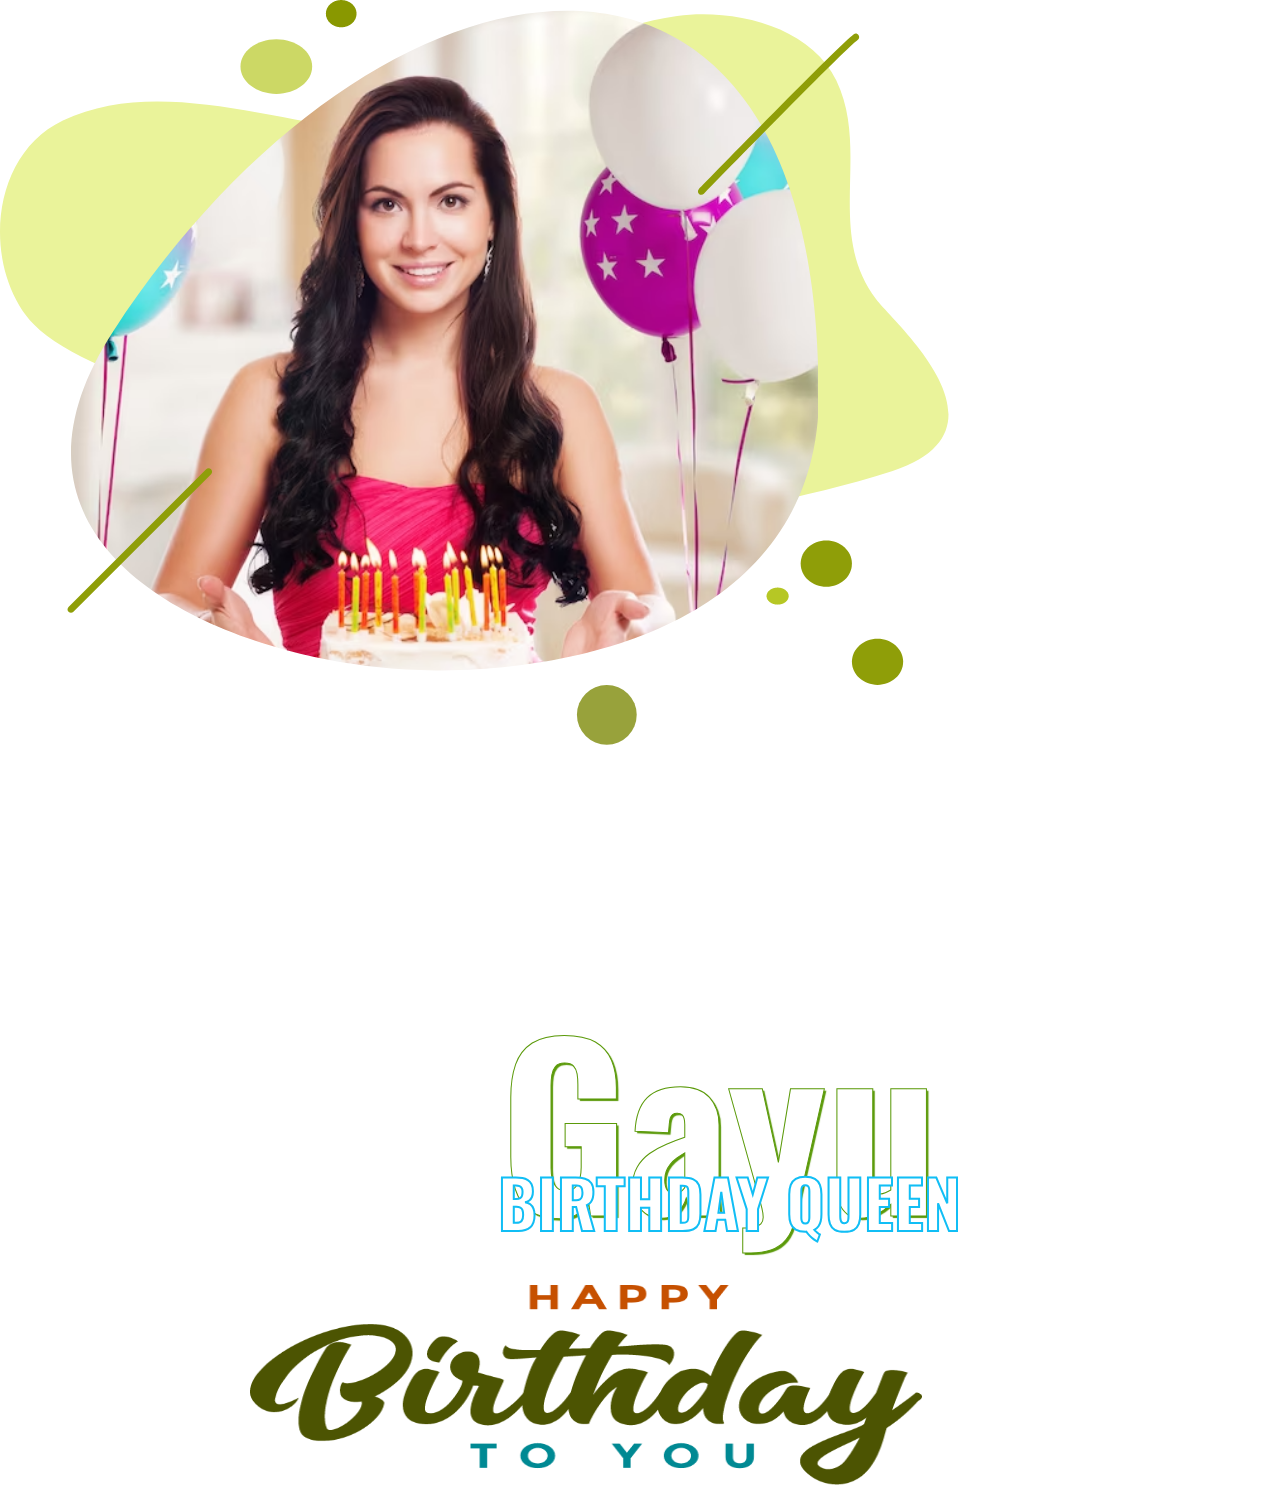
<file: birthday section/index.html>
<!doctype html>
<html lang="en">

<head>
    <!-- Required meta tags -->
    <meta charset="utf-8">
    <meta name="viewport" content="width=device-width, initial-scale=1">

    <!-- Bootstrap CSS -->
    <link href="https://cdn.jsdelivr.net/npm/bootstrap@5.0.2/dist/css/bootstrap.min.css" rel="stylesheet"
        integrity="sha384-EVSTQN3/azprG1Anm3QDgpJLIm9Nao0Yz1ztcQTwFspd3yD65VohhpuuCOmLASjC" crossorigin="anonymous">
    <link rel="stylesheet" href="./css/birthday.css">
    <link rel="stylesheet" href="./css/respon.css">
    <link rel="stylesheet" href="./css/respon2.css">
    <link rel="preconnect" href="https://fonts.googleapis.com">
    <link rel="preconnect" href="https://fonts.gstatic.com" crossorigin>
    <link href="https://fonts.googleapis.com/css2?family=Oswald:wght@200;300;400;500;600;700&display=swap"
        rel="stylesheet">
    <title>Hello, world!</title>
</head>

<body>
    <section class="birthday">
        <div class="container-fluid">
            <div class="row">
                <div class="col-lg-6 col-md-6 col-5">

                    <div class="birthday-sec">
                        <span><img src="./img/Group 43.png" alt="" srcset=""></span>
                    </div>
                </div>


                <div class="col-lg-6 col-md-6 col-7">

                    <div class="birthday-sec1">
                        <h1>Gayu</h1>
                        <h2>BIRTHDAY QUEEN</h2>
                        <span><img src="./img/Group 123.png" alt="" srcset=""></span>
                    </div>
                </div>


            </div>
        </div>
    </section>

    <!-- Optional JavaScript; choose one of the two! -->

    <!-- Option 1: Bootstrap Bundle with Popper -->
    <script src="https://cdn.jsdelivr.net/npm/bootstrap@5.0.2/dist/js/bootstrap.bundle.min.js"
        integrity="sha384-MrcW6ZMFYlzcLA8Nl+NtUVF0sA7MsXsP1UyJoMp4YLEuNSfAP+JcXn/tWtIaxVXM"
        crossorigin="anonymous"></script>

    <!-- Option 2: Separate Popper and Bootstrap JS -->
    <!--
    <script src="https://cdn.jsdelivr.net/npm/@popperjs/core@2.9.2/dist/umd/popper.min.js" integrity="sha384-IQsoLXl5PILFhosVNubq5LC7Qb9DXgDA9i+tQ8Zj3iwWAwPtgFTxbJ8NT4GN1R8p" crossorigin="anonymous"></script>
    <script src="https://cdn.jsdelivr.net/npm/bootstrap@5.0.2/dist/js/bootstrap.min.js" integrity="sha384-cVKIPhGWiC2Al4u+LWgxfKTRIcfu0JTxR+EQDz/bgldoEyl4H0zUF0QKbrJ0EcQF" crossorigin="anonymous"></script>
    -->
</body>

</html>
</file>
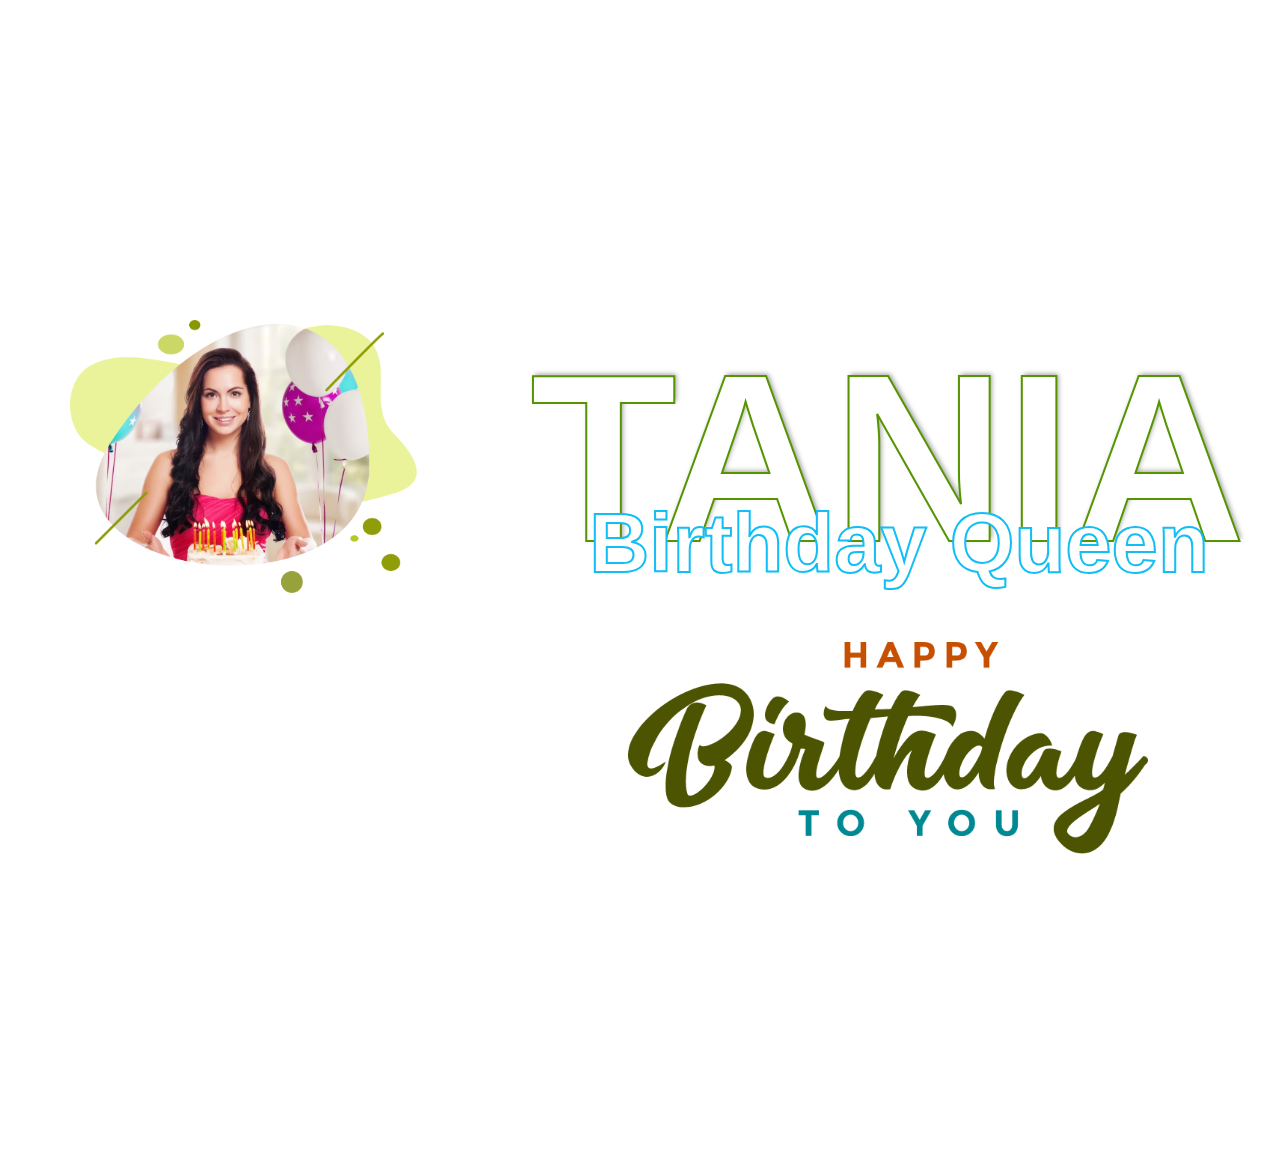
<file: TextSection/index.html>
<!DOCTYPE html>
<html lang="en">
<head>
    <meta charset="UTF-8">
    <meta http-equiv="X-UA-Compatible" content="IE=edge">
    <meta name="viewport" content="width=device-width, initial-scale=1.0">
    <title>Tania text Section </title>
    <link rel="stylesheet" href="style.css">
</head>
<body>
    <div class="innerDiv"></div>


    <!-- Birthday Text Section -->
    <div class="mainTextSection">
        <div class="textsection1">
            <img src="./img/Group 43.png" alt="">
        </div>
        <div class="textsection2">
            <div class="text1">
                <h1>TANIA</h1>
                <h2>Birthday Queen</h2>
            </div>
            <div class="text2">
                <img src="./img/Group 123.png" alt="">
            </div>
            
        </div>
    </div>

    <div class="innerDiv"></div>
</body>
</html>
</file>
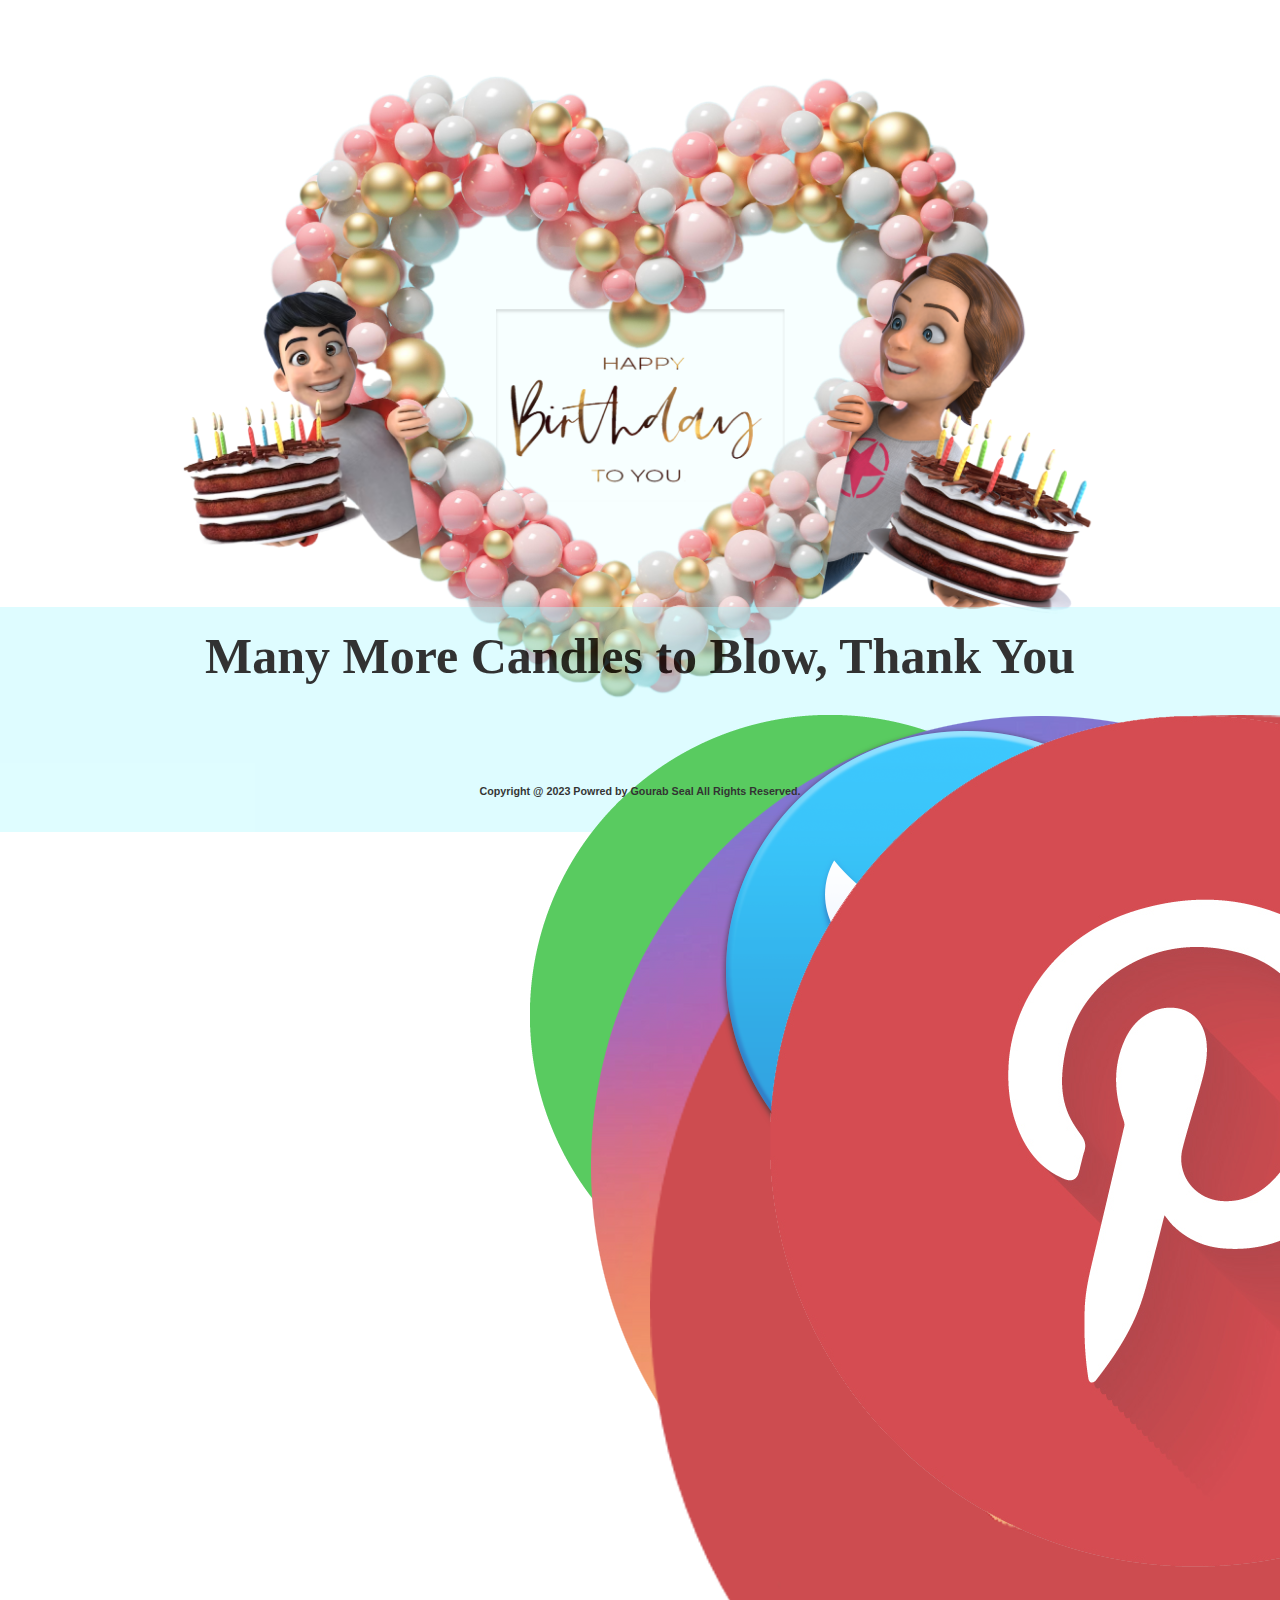
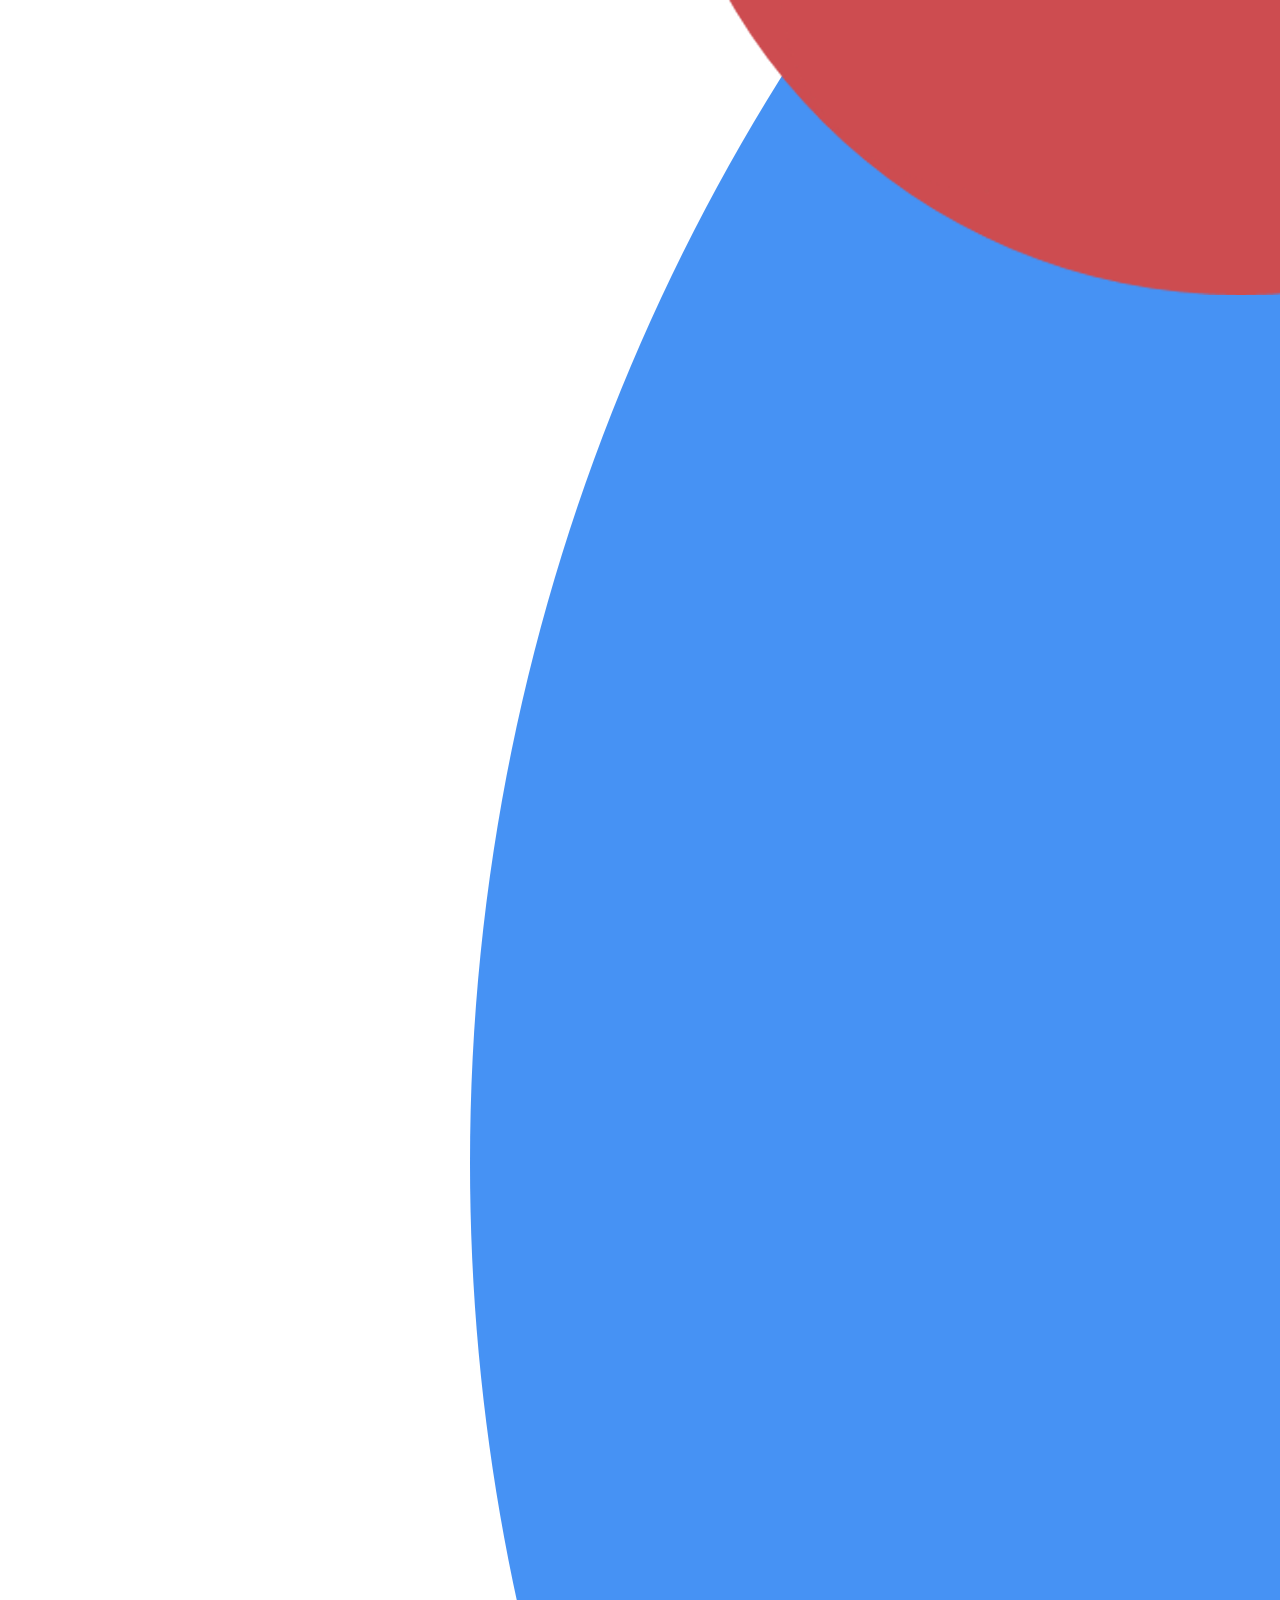
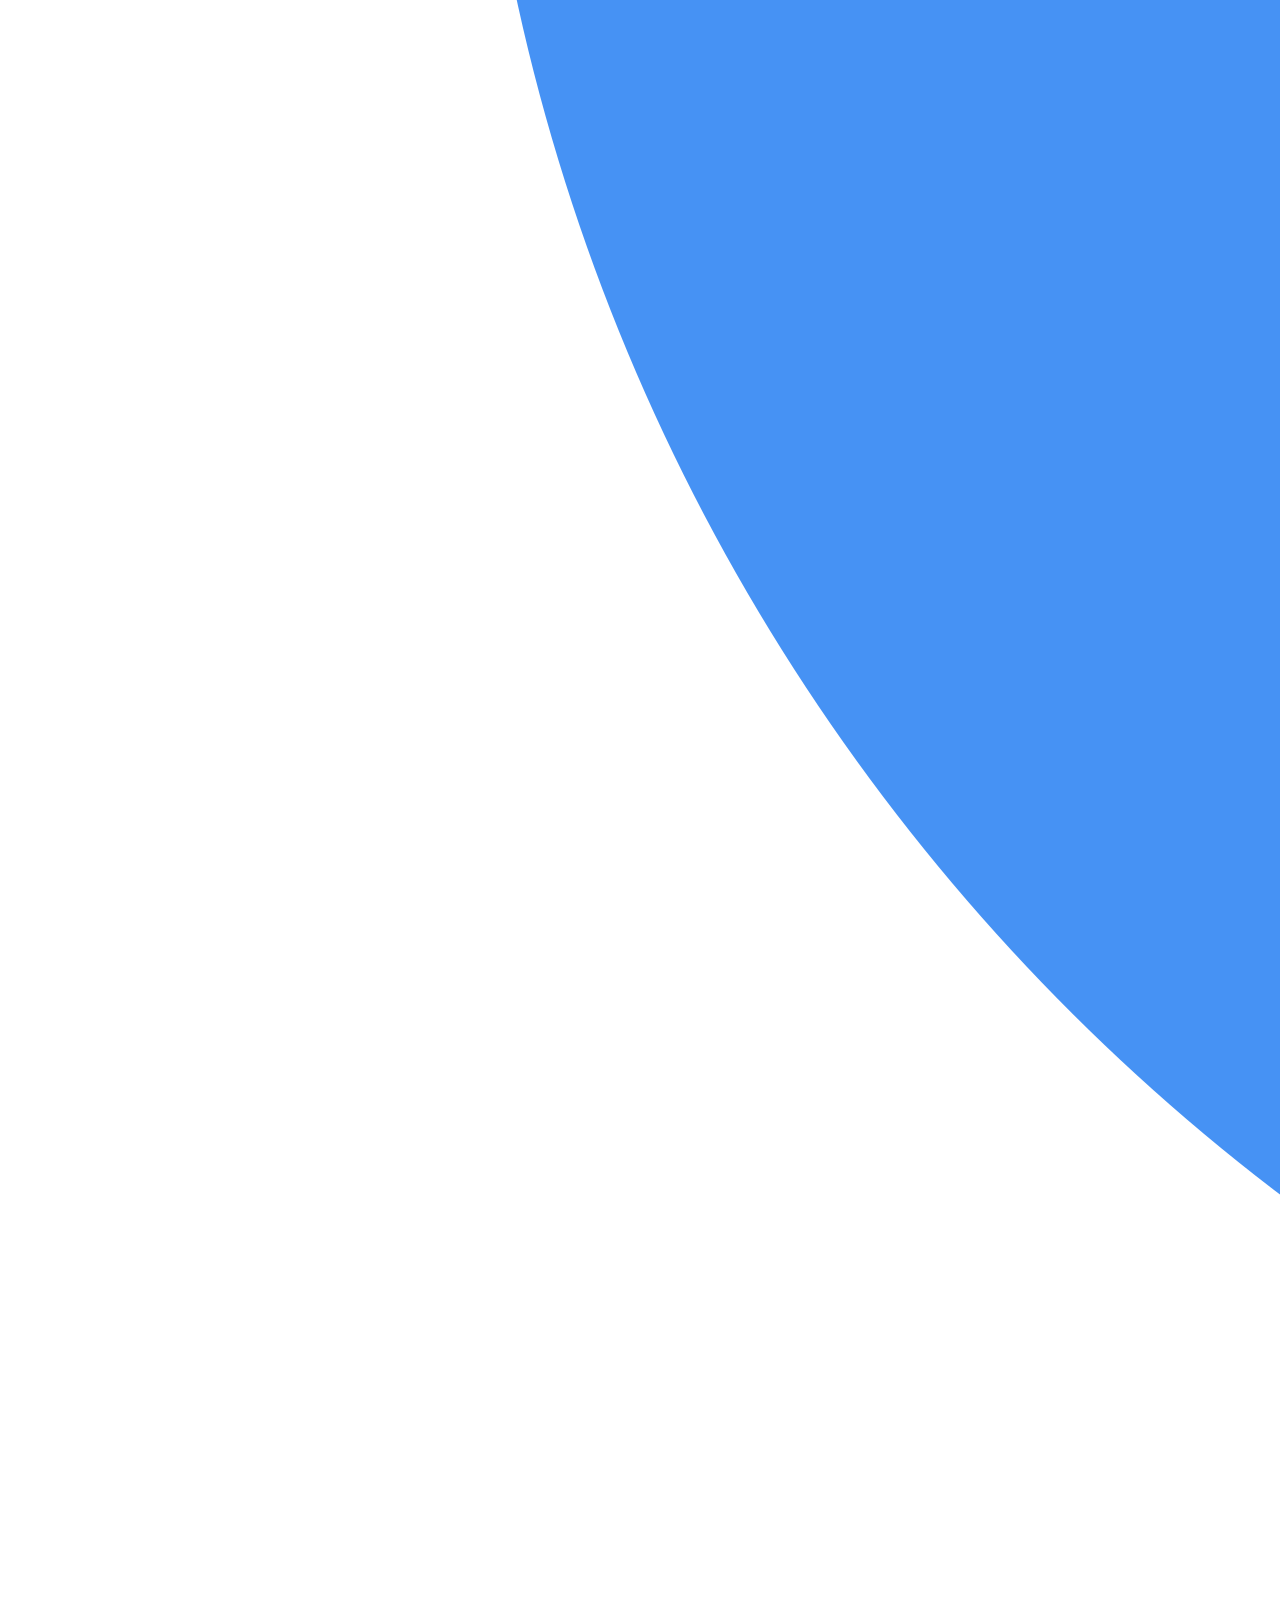
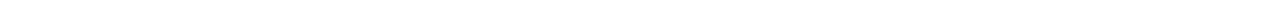
<file: footer/footer.html>
<!doctype html>
<html lang="en">
  <head>
    <!-- Required meta tags -->
    <meta charset="utf-8">
    <meta name="viewport" content="width=device-width, initial-scale=1">

    <!-- Bootstrap CSS -->
    <link href="https://cdn.jsdelivr.net/npm/bootstrap@5.0.2/dist/css/bootstrap.min.css" rel="stylesheet" integrity="sha384-EVSTQN3/azprG1Anm3QDgpJLIm9Nao0Yz1ztcQTwFspd3yD65VohhpuuCOmLASjC" crossorigin="anonymous">
    <!-- <link rel="preconnect" href="https://fonts.googleapis.com">
    <link rel="preconnect" href="https://fonts.gstatic.com" crossorigin>
    <link href="https://fonts.googleapis.com/css2?family=Great+Vibes&display=swap" rel="stylesheet">
    <link rel="preconnect" href="https://fonts.googleapis.com">
    <link rel="preconnect" href="https://fonts.gstatic.com" crossorigin>
    <link href="https://fonts.cdnfonts.com/css/violia" rel="stylesheet">
    <link rel="stylesheet" href="https://cdnjs.cloudflare.com/ajax/libs/font-awesome/6.4.0/css/all.min.css" integrity="sha512-iecdLmaskl7CVkqkXNQ/ZH/XLlvWZOJyj7Yy7tcenmpD1ypASozpmT/E0iPtmFIB46ZmdtAc9eNBvH0H/ZpiBw==" crossorigin="anonymous" referrerpolicy="no-referrer" />
    <link rel="preconnect" href="https://fonts.googleapis.com">
<link rel="preconnect" href="https://fonts.gstatic.com" crossorigin>
<link href="https://fonts.googleapis.com/css2?family=Moon+Dance&display=swap" rel="stylesheet">
                
    <link href="https://fonts.googleapis.com/css2?family=Dancing+Script:wght@400;500;600;700&display=swap" rel="stylesheet"> -->
    <link rel="stylesheet" href="./css/footer.css">

    <link rel="stylesheet" href="./css/icon.css">
    <title>footer</title>
  </head>
  <body>
    <section class="footer">
        <div class="container">
            <div class="footer-main">
                <div class="footer-img">
                    <span><img src="./img/birth day footer.png" width=100% alt=""></span>
                    <div class="footer-txt">
                        
                      <span><img src="./img/STAR.png" width=45% alt=""></span>
                    </div>
                </div>
              
            </div>
        </div>
        </section>
        
        <section class="copyright">
        <div class="container-fluid manythings">
        <div class="copy-text">

            <div class="more">
                <h1>Many More Candles to Blow,
                    Thank You</h1>
                <div class="logoContainer">
                    <div class="mainLogo">
                      <div class="box-1 box"><a href="https://www.facebook.com/login/"><img src="./img/facebook.png" alt=""></a></div>
                      <div class="box-2 box"><a href="https://web.whatsapp.com/"><img src="./img/whatsapp.png" alt=""></a></div>
                      <div class="box-3 box"><a href="https://www.instagram.com/accounts/login/"><img src="./img/instagram.png" alt=""></a></div>
                      <div class="box-4 box"><a href="https://www.youtube.com/account"><img src="./img/youtube.png" alt=""></a></div>
                      <div class="box-5 box"><a href="https://twitter.com/i/flow/login"><img src="./img/twitter.png" alt=""></a></div>
                      <div class="box-6 box"><a href="https://in.pinterest.com/"><img src="./img/pinsart.png" alt=""></a></div>
                    </div>
                  </div>
                <h6>Copyright @ 2023 Powred by Gourab Seal All Rights Reserved.</h6>
            </div>
            
        </div>
        
        <div class="copy-img">
          <!-- <span><img src="./img/STAR.png"  width = 30% alt=""></span> -->
        </div>
        
        </div>
        
        </section>
        
        
        
        

    <!-- Optional JavaScript; choose one of the two! -->

    <!-- Option 1: Bootstrap Bundle with Popper -->
    <script src="https://cdn.jsdelivr.net/npm/bootstrap@5.0.2/dist/js/bootstrap.bundle.min.js" integrity="sha384-MrcW6ZMFYlzcLA8Nl+NtUVF0sA7MsXsP1UyJoMp4YLEuNSfAP+JcXn/tWtIaxVXM" crossorigin="anonymous"></script>

    <!-- Option 2: Separate Popper and Bootstrap JS -->
    <!--
    <script src="https://cdn.jsdelivr.net/npm/@popperjs/core@2.9.2/dist/umd/popper.min.js" integrity="sha384-IQsoLXl5PILFhosVNubq5LC7Qb9DXgDA9i+tQ8Zj3iwWAwPtgFTxbJ8NT4GN1R8p" crossorigin="anonymous"></script>
    <script src="https://cdn.jsdelivr.net/npm/bootstrap@5.0.2/dist/js/bootstrap.min.js" integrity="sha384-cVKIPhGWiC2Al4u+LWgxfKTRIcfu0JTxR+EQDz/bgldoEyl4H0zUF0QKbrJ0EcQF" crossorigin="anonymous"></script>
    -->
  </body>
</html>
</file>
<file: birthday section/css/birthday.css>
*{
    padding: 0;
    margin: 0;
}

span{
    display: block !important;
}

.birthday-sec1{

    margin-top: 16%;
}

.birthday-sec1 h1{

    text-align: center;
    padding-left: 158px;
    font-family: Oswald, sans-serif;
    color: white;
            font-size: 220px;
            -webkit-text-stroke-width: 1px;
            -webkit-text-stroke-color: #5B9A0A;
            text-shadow: 2px 2px 1px #5B9A0A;
}


.birthday-sec1 h2{
    text-align: center;
    margin-bottom: 35px;
    padding-left: 178px;
    font-family: 'Oswald', sans-serif;
    font-size: 66px;
    color: white;
    -webkit-text-stroke-width: 2px;
    -webkit-text-stroke-color: #11BEF5;
    
    margin-top: -10%;
}



.birthday-sec1 span img {
    width: 672px;
    height: 200px;
    text-align: center;
    padding-left: 250px;
}
</file>
<file: birthday section/css/respon.css>
/* tab */

@media (max-width:915px) {

    .birthday-sec span img {
        width: 100%;
        height: 355px;
        margin-top: 22%;

    }


    .birthday-sec1 h1 {
        text-align: center;
        padding-left: 1px;
        font-family: Oswald, sans-serif;
        color: white;
        font-size: 140px;
        -webkit-text-stroke-width: 1px;
        -webkit-text-stroke-color: #5B9A0A;
        text-shadow: 2px 2px 1px #5B9A0A;
    }

    .birthday-sec1 h2 {
        text-align: center;
        margin-bottom: 16px;
        padding-left: 13px;
        font-family: 'Oswald', sans-serif;
        font-size: 48px;
        color: white;
        -webkit-text-stroke-width: 1px;
        -webkit-text-stroke-color: #11BEF5;
        margin-top: -13%;
    }

    .birthday-sec1 span img {
        width: 380px;
        height: 170px;
        text-align: center;
        padding-left: 11px;
    }

}
</file>
<file: birthday section/css/respon2.css>
@media (max-width:455px) {
    .birthday-sec1 h1 {
        text-align: center;
        padding-left: 1px;
        font-family: Oswald, sans-serif;
        color: white;
        font-size: 65px;
        -webkit-text-stroke-width: 1px;
        -webkit-text-stroke-color: #5B9A0A;
        text-shadow: 2px 2px 1px #5B9A0A;
    }


    .birthday-sec1 h2 {
        text-align: center;
        margin-bottom: 16px;
        padding-left: 13px;
        font-family: 'Oswald', sans-serif;
        font-size: 22px;
        color: white;
        -webkit-text-stroke-width: 1px;
        -webkit-text-stroke-color: #11BEF5;
        margin-top: -22%;
    }


    .birthday-sec1 span img {
        width: 209px;
        height: 111px;
        text-align: center;
        padding-left: 11px;
    }

    .birthday-sec span img {
        width: 124%;
        height: 202px;
        margin-top: 19%;
    }

    .birthday-sec1 span img {
        width: 212px;
        height: 79px;
        text-align: center;
        padding-left: 20px;
    }


}

/* tab */

@media (max-width:915px) {

    .birthday-sec span img {
        width: 100%;
        /* height: 355px; */
        margin-top: 22%;

    }


    .birthday-sec1 h1 {
        text-align: center;
        padding-left: 1px;
        font-family: Oswald, sans-serif;
        color: white;
        font-size: 80px;
        -webkit-text-stroke-width: 1px;
        -webkit-text-stroke-color: #5B9A0A;
        text-shadow: 2px 2px 1px #5B9A0A;
    }

    .birthday-sec1 h2 {
        text-align: center;
        margin-bottom: 16px;
        padding-left: 13px;
        font-family: 'Oswald', sans-serif;
        font-size: 48px;
        color: white;
        -webkit-text-stroke-width: 1px;
        -webkit-text-stroke-color: #11BEF5;
        margin-top: -20%;
    }

    .birthday-sec1 span img {
        /* width: 380px;
        height: 170px; */
        width: 100%;
        text-align: center;
        padding-left: 11px;
    }

}
</file>
<file: TextSection/style.css>
*{
    margin: 0;
    padding: 0;
    box-sizing: border-box;
}
.innerDiv{
    width: 100%;
    height: 300px;
}

.mainTextSection{
    width: 100%;
    display: flex;
    padding: 20px;
}

.mainTextSection .textsection1{
    width: 40%;
}
.mainTextSection .textsection2{
    width: 60%;
    display: flex;
    flex-direction: column;
    align-items: center;
    justify-content: center;
    gap: 50px;
}
.textsection1 img{
    width: 70%;
    margin-left: 10%;
}

.textsection2 .text1{
    width: 100%;
    display: flex;
    flex-direction: column;
    align-items: center;
}
.textsection2 .text2{
    width: 100%;
    display: flex;
    justify-content: center;
}

.text1 h1{
    text-align: center;
    font-family: Oswald, sans-serif;
    color: white;
    font-size: 15rem;
    -webkit-text-stroke-width: 2px;
    -webkit-text-stroke-color: #559501;
    text-shadow: 2px -2px 5px #9fa09e;
}

.text1 h2{
    text-align: center;
    font-family: 'Oswald', sans-serif;
    font-size: 5.2rem;
    color: white;
    -webkit-text-stroke-width: 2px;
    -webkit-text-stroke-color: #11BEF5;
    margin-top: -100px;
    padding-left: 22px;
}

.text2 img{
    width: 70%;
}

@media(max-width:950px){
    .mainTextSection .textsection2{
        gap: 20px;
    }

    .text1 h1{
        font-size: 9rem;
    }

    .text1 h2{
        font-size: 3.2rem;
        position: absolute;
        margin-top: 100px;
    }

    .text2 img{
        width: 60%;
    }
}


@media(max-width:640px){
    .mainTextSection .textsection2{
        gap: 15px;
    }

    .text1 h1{
        font-size: 6.5rem;
    }

    .text1 h2{
        font-size: 2.2rem;
        margin-top: 80px;
    }
    
    .text2 img{
        width: 50%;
    }
}

@media(max-width:480px){
    .mainTextSection .textsection2{
        gap: 10px;
    }

    .text1 h1{
        font-size: 4.5rem;
    }

    .text1 h2{
        font-size: 25px;
        margin-top: 50px;
    }
    
    .text2 img{
        width: 50%;
    }
}
</file>
<file: footer/css/footer.css>
* {
    padding: 0;
    margin: 0;
    box-sizing: border-box;
    font-family: 'DM Sans', sans-serif;
    scroll-behavior: smooth;
  }
  
  a {
    text-decoration: none !important;
  }
  
  ul {
    list-style-type: none;
  }
  
  span {
    display: block !important;
  }
  
.footer-img{
    position: relative;
}


.footer-txt{
    position: absolute;
    top: 74%;
    left: -42%;
    text-align: center;
    z-index: 99;
}

.footer-txt h1{
    font-weight: bolder;
    font-family: 'Great Vibes', cursive;
}


.footer-txt h4{
    font-family: 'Dancing Script', cursive;
    font-size: 35px;
                                                
    /* font-weight: bolder; */
    font-weight: 900;
}
/* footer section end */

/* copyright section start */

.manythings{
    
    width: 100%;
}
.copy-text h1 {
  text-align: center;
  font-family: 'Dancing Script', cursive;
  font-size: 50px;
  font-weight: 900;
}

.copy-text{
    background-color:rgba(174,249,255,.5);
    padding: 20px;
opacity: 0.8;
}

.copy-text h6 {
  text-align: center;
  padding-bottom: 15px;
  font-weight: 900;
}
.copyright{
  

  margin-top: -13rem;
 
}


.copy-img{
    margin-top: -15rem;
    margin-left: -60px;
    position: absolute;
    
}
.copy-img img{
  width: 30%;
}

@media(max-width:912px){


  .copyright{
    background-color: #fff;
    opacity: .8;
    margin-top: -8rem;
   
  }
  .copy-text {
    background-color: #AEF9FF;
    padding: 23px;
    opacity: 0.8;
}




  .copy-text h1 {
    text-align: center;
    font-size: 25px;
    margin-bottom: 20px;
}
    
.logoContainer {
   
    padding-bottom: 37px !important;
}

.copy-text h6 {
  text-align: center;
  margin-top: -2rem;
}

.copy-img{
  margin-top: -10rem;
  margin-left: -25px;
  position: absolute;
}


.logoContainer {
 
  margin-top: -1rem !important;
  padding-bottom: 15px;
}

.footer-txt {
    position: absolute;
    top: 77%;
    left: 0%;
    width: 45%;
    z-index: 999;
}
.footer-txt  span img{
  background-color: red;
  width: 50%;
}



.copy-text h6 {
  text-align: center;
  padding-bottom: 5px;
}

}

/* end tab view */


/* start mobile view */
@media(max-width:586px){

  .copy-text h1 {
    text-align: center;
    font-size: 16px;
}

.copyright {
  background-color: #fff;
  opacity: .8;
  margin-top: -5rem;
  padding-bottom: 27px;
}
.copy-text h6 {
  text-align: center;
  padding-bottom: 0px;
  font-size: 12px;
}


  .copy-img{
    margin-top: -10rem;
    margin-left: -40px;
    position: absolute;
  }


.copy-img img{
  width: 30%;
}
.logoContainer {
  margin-top: -2rem !important;
  padding-bottom: 13px;
}


.footer-txt h1 {
  font-weight: bolder;
  font-family: 'Moon Dance', cursive;
  font-size: 20px;
}

.footer-txt {
    position: absolute;
    top: 78%;
    left: -18%;
    text-align: center;
}
.footer-txt h4 {
  font-family: 'Dancing Script', cursive;
  font-weight: 900;
  font-size: 17px;
}


}

/* end mobile view */


@media (max-width: 414px){
    .copy-text h6 {
        text-align: center;
        padding-bottom: 0px;
        font-size: 10px;
    }
}


@media (max-width: 290px){
    .copy-text h1 {
        text-align: center;
        font-size: 13px;
    }

    .copy-text h6 {
        text-align: center;
        padding-bottom: 0px;
        font-size: 7px;
    }

    [class^="box-"] {
        width: 20px;
        height: 20px;
    }

    .footer-txt {
        position: absolute;
        top: 74%;
        left: -17%;
        text-align: center;
    }

    .copy-text {
        background-color: #AEF9FF;
        padding: 8px;
        opacity: 0.8;
    }

    .logoContainer {
        padding-bottom: 26px !important;
    }

    .copyright {
        background-color: #fff;
        opacity: .8;
        margin-top: -2rem;
        padding-bottom: 24px;
    }

    .footer-txt {
        position: absolute;
        top: 96%;
        left: -17%;
        text-align: center;
    }


}
</file>
<file: footer/css/icon.css>
.logoContainer{
  width: 100%;
  height: 100px;
  display: flex;
  justify-content: center;

}

.mainLogo{
  width: 100%;
  height: 100%;
  display: flex;
  justify-content: center;
  align-items: center;
  gap: 20px;
  flex-wrap: wrap;
}
[class^="box-"]{
  width: 40px;
  height: 40px;
  /* overflow: hidden; */
}

.boxx img{
  width: 100%;
  height: 100%;
  transition: 2s ease;
  filter: grayscale(1);
 
}



.boxx img:hover{
  transform: rotate(360deg);
  z-index: 1;
  filter: grayscale(0);
 
}



@media(max-width:768px){
  .mainLogo{
    gap: 5px;
  }
  [class^="box-"]{
    width: 25px;
    height: 25px;
  }
}
</file>
